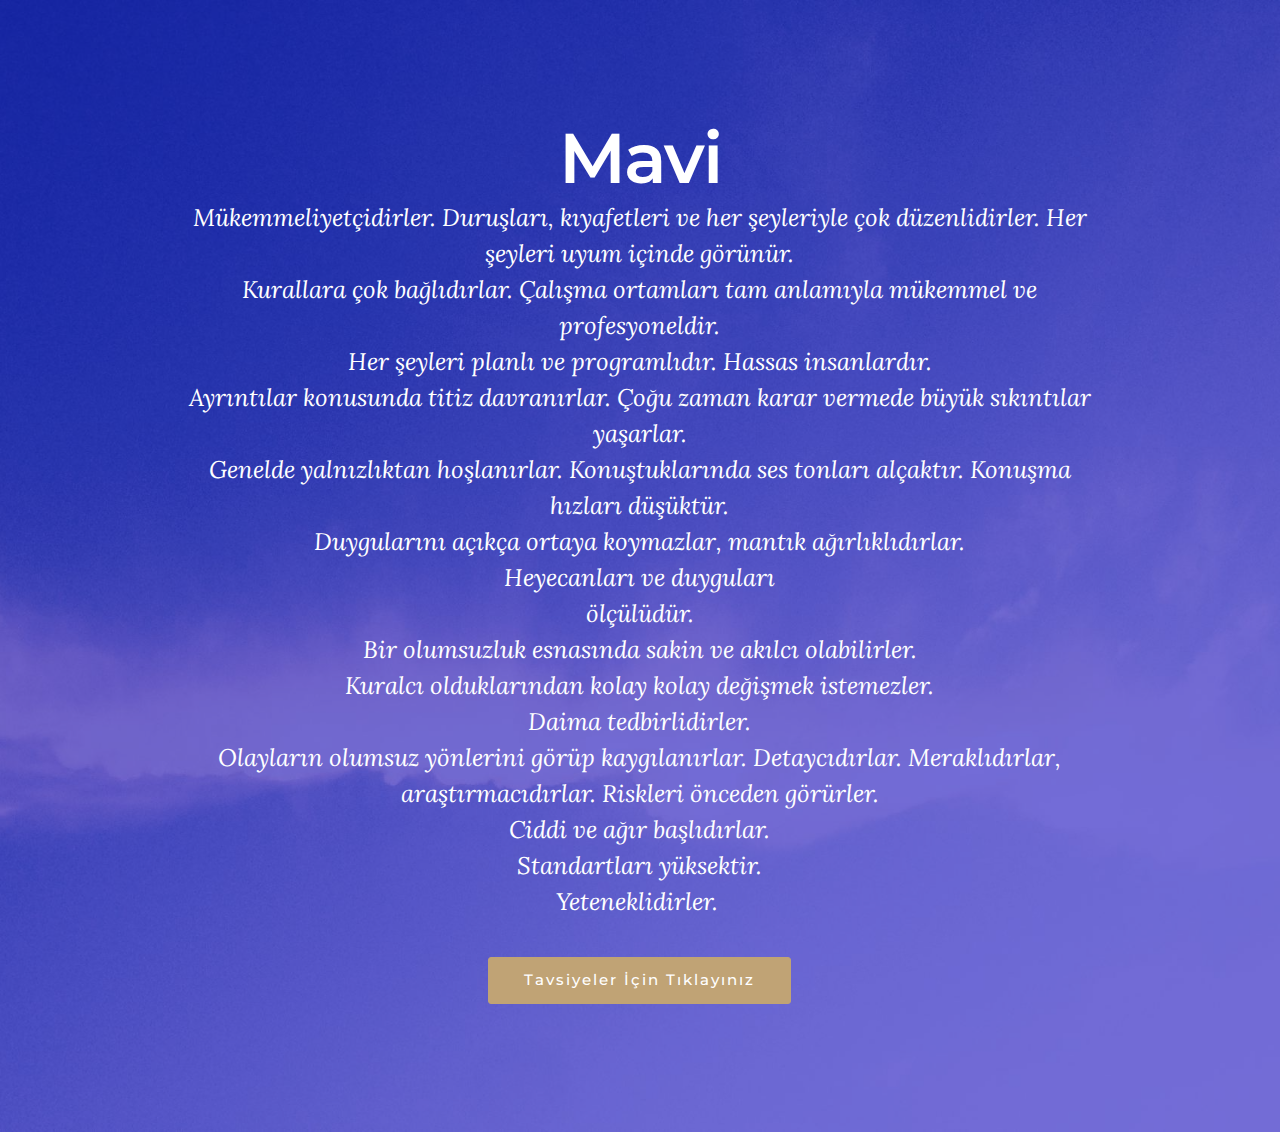
<file: KisilikTesti/mavi.html>
﻿<!DOCTYPE html>
<html>
<head> 
  <meta charset="UTF-8">
  <meta http-equiv="X-UA-Compatible" content="IE=edge"> 
  <meta name="viewport" content="width=device-width, initial-scale=1">
  <link rel="shortcut icon" href="~/assets/images/logo.gif">
  <meta name="description" content="Web Site Maker Description">
  <title>Mavi</title>
  <link rel="stylesheet" href="https://fonts.googleapis.com/css?family=Lora:400,700,400italic,700italic&amp;subset=latin">
  <link rel="stylesheet" href="https://fonts.googleapis.com/css?family=Montserrat:400,700">
  <link rel="stylesheet" href="https://fonts.googleapis.com/css?family=Raleway:100,100i,200,200i,300,300i,400,400i,500,500i,600,600i,700,700i,800,800i,900,900i">
  <link rel="stylesheet" href="assets/assets/bootstrap-material-design-font/css/material.css">
  <link rel="stylesheet" href="assets/assets/tether/tether.min.css">
  <link rel="stylesheet" href="assets/assets/bootstrap/css/bootstrap.min.css">
  <link rel="stylesheet" href="assets/assets/theme/css/style.css"> 
  
  
  
</head>
<body>
<section class="mbr-section mbr-section-hero mbr-section-full" id="header1-l" style="background-image: url(assets/assets/images/jumbotron.jpg);">

    <div class="mbr-overlay" style="opacity: 0.5; background-color: rgb(16, 13, 253);"></div>

    <div class="mbr-table-cell">

        <div class="container">
            <div class="row">
                <div class="mbr-section col-md-10 col-md-offset-1 text-xs-center">

                    <h1 class="mbr-section-title display-1">Mavi</h1>
                    <p class="mbr-section-lead lead">Mükemmeliyetçidirler. Duruşları, kıyafetleri ve her şeyleriyle çok düzenlidirler. Her<br>şeyleri uyum içinde görünür.<br>Kurallara çok bağlıdırlar. Çalışma ortamları tam anlamıyla mükemmel ve profesyoneldir. <br>Her şeyleri planlı ve programlıdır. Hassas insanlardır. <br>Ayrıntılar konusunda titiz davranırlar. Çoğu zaman karar vermede büyük sıkıntılar yaşarlar. <br>Genelde yalnızlıktan hoşlanırlar. Konuştuklarında ses tonları alçaktır. Konuşma hızları düşüktür.<br>Duygularını açıkça ortaya koymazlar, mantık ağırlıklıdırlar. <br>Heyecanları ve duyguları<br>ölçülüdür. <br>Bir olumsuzluk esnasında sakin ve akılcı olabilirler.<br>Kuralcı olduklarından kolay kolay değişmek istemezler. <br>Daima tedbirlidirler.<br>Olayların olumsuz yönlerini görüp kaygılanırlar. Detaycıdırlar. Meraklıdırlar,<br>araştırmacıdırlar. Riskleri önceden görürler. <br>Ciddi ve ağır başlıdırlar. <br>Standartları yüksektir.<br>Yeteneklidirler.&nbsp;<br></p>
                    <div class="mbr-section-btn"><a class="btn btn-lg btn-primary" href="~/Home/TavsiyeMavi">Tavsiyeler İçin Tıklayınız</a> </div>
                </div>
            </div>
        </div>
    </div>

    

</section>


    <script src="assets/assets/tether/tether.min.js"></script>
  <script src="assets/assets/bootstrap/js/bootstrap.min.js"></script>
  <script src="assets/assets/smooth-scroll/smooth-scroll.js"></script>
  <script src="assets/assets/theme/js/script.js"></script>
  
  
</body>
</html>
</file>
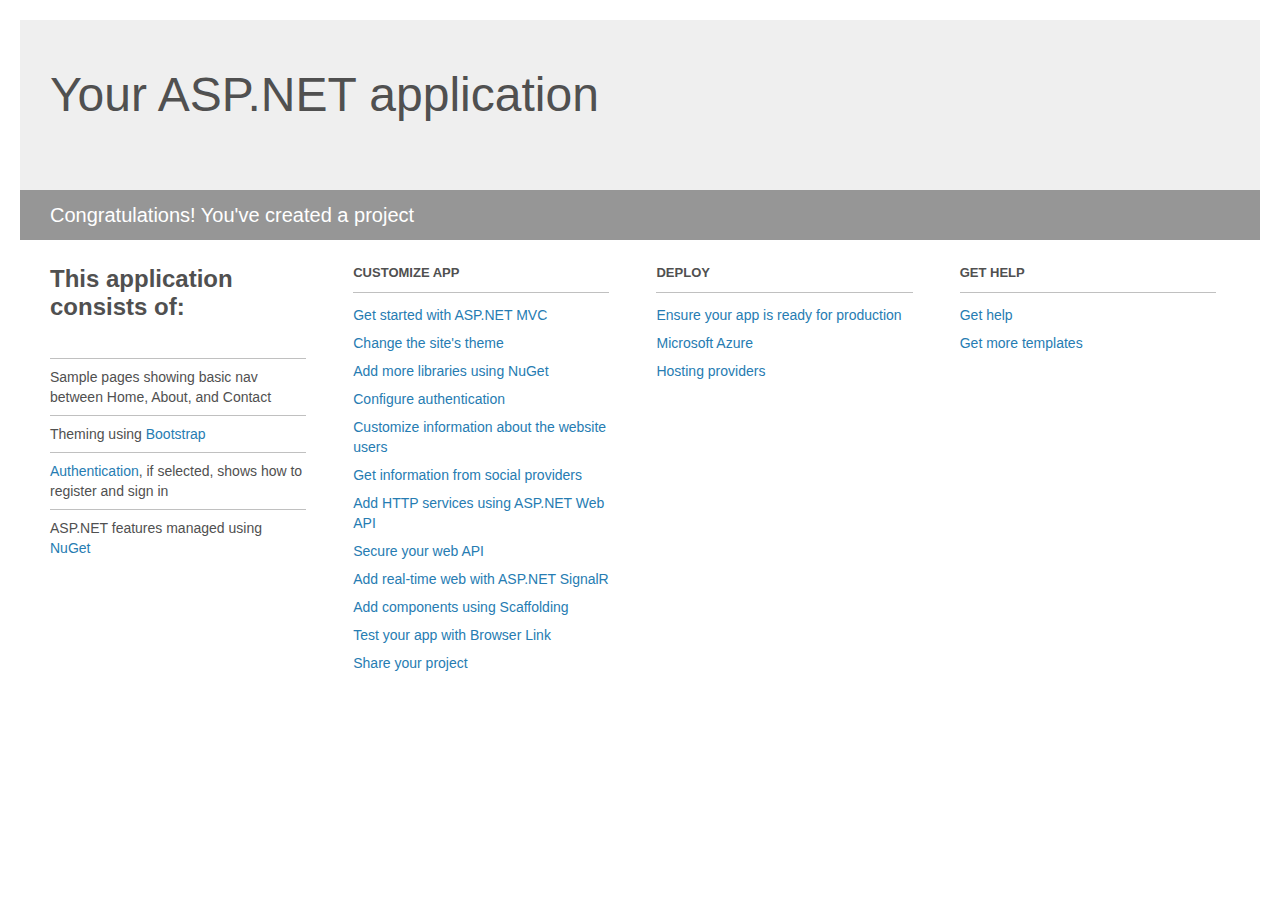
<file: KisilikTesti/Project_Readme.html>
﻿<!DOCTYPE html>
<html lang="en">
<head>
    <meta charset="utf-8" />
    <title>Your ASP.NET application</title>
    <style>
        body {
            background: #fff;
            color: #505050;
            font: 14px 'Segoe UI', tahoma, arial, helvetica, sans-serif;
            margin: 20px;
            padding: 0;
        }

        #header {
            background: #efefef;
            padding: 0;
        }

        h1 {
            font-size: 48px;
            font-weight: normal;
            margin: 0;
            padding: 0 30px;
            line-height: 150px;
        }

        p {
            font-size: 20px;
            color: #fff;
            background: #969696;
            padding: 0 30px;
            line-height: 50px;
        }

        #main {
            padding: 5px 30px;
        }

        .section {
            width: 21.7%;
            float: left;
            margin: 0 0 0 4%;
        }

            .section h2 {
                font-size: 13px;
                text-transform: uppercase;
                margin: 0;
                border-bottom: 1px solid silver;
                padding-bottom: 12px;
                margin-bottom: 8px;
            }

            .section.first {
                margin-left: 0;
            }

                .section.first h2 {
                    font-size: 24px;
                    text-transform: none;
                    margin-bottom: 25px;
                    border: none;
                }

                .section.first li {
                    border-top: 1px solid silver;
                    padding: 8px 0;
                }

            .section.last {
                margin-right: 0;
            }

        ul {
            list-style: none;
            padding: 0;
            margin: 0;
            line-height: 20px;
        }

        li {
            padding: 4px 0;
        }

        a {
            color: #267cb2;
            text-decoration: none;
        }

            a:hover {
                text-decoration: underline;
            }
    </style>
</head>
<body>

    <div id="header">
        <h1>Your ASP.NET application</h1>
        <p>Congratulations! You've created a project</p>
    </div>

    <div id="main">
        <div class="section first">
            <h2>This application consists of:</h2>
            <ul>
                <li>Sample pages showing basic nav between Home, About, and Contact</li>
                <li>Theming using <a href="http://go.microsoft.com/fwlink/?LinkID=615519">Bootstrap</a></li>
                <li><a href="http://go.microsoft.com/fwlink/?LinkID=615520">Authentication</a>, if selected, shows how to register and sign in</li>
                <li>ASP.NET features managed using <a href="http://go.microsoft.com/fwlink/?LinkID=320756">NuGet</a></li>
            </ul>
        </div>

        <div class="section">
            <h2>Customize app</h2>
            <ul>
                <li><a href="http://go.microsoft.com/fwlink/?LinkID=615541">Get started with ASP.NET MVC</a></li>
                <li><a href="http://go.microsoft.com/fwlink/?LinkID=615523">Change the site's theme</a></li>
                <li><a href="http://go.microsoft.com/fwlink/?LinkID=615524">Add more libraries using NuGet</a></li>
                <li><a href="http://go.microsoft.com/fwlink/?LinkID=615542">Configure authentication</a></li>
                <li><a href="http://go.microsoft.com/fwlink/?LinkID=615526">Customize information about the website users</a></li>
                <li><a href="http://go.microsoft.com/fwlink/?LinkID=615527">Get information from social providers</a></li>
                <li><a href="http://go.microsoft.com/fwlink/?LinkID=615528">Add HTTP services using ASP.NET Web API</a></li>
                <li><a href="http://go.microsoft.com/fwlink/?LinkID=615529">Secure your web API</a></li>
                <li><a href="http://go.microsoft.com/fwlink/?LinkID=615530">Add real-time web with ASP.NET SignalR</a></li>
                <li><a href="http://go.microsoft.com/fwlink/?LinkID=615531">Add components using Scaffolding</a></li>
                <li><a href="http://go.microsoft.com/fwlink/?LinkID=615532">Test your app with Browser Link</a></li>
                <li><a href="http://go.microsoft.com/fwlink/?LinkID=615533">Share your project</a></li>
            </ul>
        </div>

        <div class="section">
            <h2>Deploy</h2>
            <ul>
                <li><a href="http://go.microsoft.com/fwlink/?LinkID=615534">Ensure your app is ready for production</a></li>
                <li><a href="http://go.microsoft.com/fwlink/?LinkID=615535">Microsoft Azure</a></li>
                <li><a href="http://go.microsoft.com/fwlink/?LinkID=615536">Hosting providers</a></li>
            </ul>
        </div>

        <div class="section last">
            <h2>Get help</h2>
            <ul>
                <li><a href="http://go.microsoft.com/fwlink/?LinkID=615537">Get help</a></li>
                <li><a href="http://go.microsoft.com/fwlink/?LinkID=615538">Get more templates</a></li>
            </ul>
        </div>
    </div>

</body>
</html>
</file>
<file: KisilikTesti/assets/assets/bootstrap-material-design-font/css/material.css>
@font-face {
  font-family: 'Material-Design-Icons';
  src: url('../fonts/Material-Design-Icons.eot?3ocs8m');
  src: url('../fonts/Material-Design-Icons.eot?#iefix3ocs8m') format('embedded-opentype'), url('../fonts/Material-Design-Icons.woff?3ocs8m') format('woff'), url('../fonts/Material-Design-Icons.ttf?3ocs8m') format('truetype'), url('../fonts/Material-Design-Icons.svg?3ocs8m#Material-Design-Icons') format('svg');
  font-weight: normal;
  font-style: normal;
}
[class^="mdi-"],
[class*="mdi-"] {
  speak: none;
  display: inline-block;
  font-style: normal;
  font-variant:normal;
  font-weight:normal;
  /*font-size:24px;*/
  line-height:1;
  font-family:'Material-Design-Icons' !important;
  text-rendering: auto;
  
  -webkit-font-smoothing: antialiased;
  -moz-osx-font-smoothing: grayscale;
  -webkit-transform: translate(0, 0);
      -ms-transform: translate(0, 0);
          transform: translate(0, 0);
}
[class^="mdi-"]:before,
[class*="mdi-"]:before {
  display: inline-block;
  speak: none;
  text-decoration: inherit;
}
[class^="mdi-"].pull-left,
[class*="mdi-"].pull-left {
  margin-right: .3em;
}
[class^="mdi-"].pull-right,
[class*="mdi-"].pull-right {
  margin-left: .3em;
}
[class^="mdi-"].mdi-lg:before,
[class*="mdi-"].mdi-lg:before,
[class^="mdi-"].mdi-lg:after,
[class*="mdi-"].mdi-lg:after {
  font-size: 1.33333333em;
  line-height: 0.75em;
  vertical-align: -15%;
}
[class^="mdi-"].mdi-2x:before,
[class*="mdi-"].mdi-2x:before,
[class^="mdi-"].mdi-2x:after,
[class*="mdi-"].mdi-2x:after {
  font-size: 2em;
}
[class^="mdi-"].mdi-3x:before,
[class*="mdi-"].mdi-3x:before,
[class^="mdi-"].mdi-3x:after,
[class*="mdi-"].mdi-3x:after {
  font-size: 3em;
}
[class^="mdi-"].mdi-4x:before,
[class*="mdi-"].mdi-4x:before,
[class^="mdi-"].mdi-4x:after,
[class*="mdi-"].mdi-4x:after {
  font-size: 4em;
}
[class^="mdi-"].mdi-5x:before,
[class*="mdi-"].mdi-5x:before,
[class^="mdi-"].mdi-5x:after,
[class*="mdi-"].mdi-5x:after {
  font-size: 5em;
}
[class^="mdi-device-signal-cellular-"]:after,
[class^="mdi-device-battery-"]:after,
[class^="mdi-device-battery-charging-"]:after,
[class^="mdi-device-signal-cellular-connected-no-internet-"]:after,
[class^="mdi-device-signal-wifi-"]:after,
[class^="mdi-device-signal-wifi-statusbar-not-connected"]:after,
.mdi-device-network-wifi:after {
  opacity: .3;
  position: absolute;
  left: 0;
  top: 0;
  z-index: 1;
  display: inline-block;
  speak: none;
  text-decoration: inherit;
}
[class^="mdi-device-signal-cellular-"]:after {
  content: "\e758";
}
[class^="mdi-device-battery-"]:after {
  content: "\e735";
}
[class^="mdi-device-battery-charging-"]:after {
  content: "\e733";
}
[class^="mdi-device-signal-cellular-connected-no-internet-"]:after {
  content: "\e75d";
}
[class^="mdi-device-signal-wifi-"]:after,
.mdi-device-network-wifi:after {
  content: "\e765";
}
[class^="mdi-device-signal-wifi-statusbasr-not-connected"]:after {
  content: "\e8f7";
}
.mdi-device-signal-cellular-off:after,
.mdi-device-signal-cellular-null:after,
.mdi-device-signal-cellular-no-sim:after,
.mdi-device-signal-wifi-off:after,
.mdi-device-signal-wifi-4-bar:after,
.mdi-device-signal-cellular-4-bar:after,
.mdi-device-battery-alert:after,
.mdi-device-signal-cellular-connected-no-internet-4-bar:after,
.mdi-device-battery-std:after,
.mdi-device-battery-full .mdi-device-battery-unknown:after {
  content: "";
}
.mdi-fw {
  width: 1.28571429em;
  text-align: center;
}
.mdi-ul {
  padding-left: 0;
  margin-left: 2.14285714em;
  list-style-type: none;
}
.mdi-ul > li {
  position: relative;
}
.mdi-li {
  position: absolute;
  left: -2.14285714em;
  width: 2.14285714em;
  top: 0.14285714em;
  text-align: center;
}
.mdi-li.mdi-lg {
  left: -1.85714286em;
}
.mdi-border {
  padding: .2em .25em .15em;
  border: solid 0.08em #eeeeee;
  border-radius: .1em;
}
.mdi-spin {
  -webkit-animation: mdi-spin 2s infinite linear;
  animation: mdi-spin 2s infinite linear;
  -webkit-transform-origin: 50% 50%;
  -ms-transform-origin: 50% 50%;
      transform-origin: 50% 50%;
}
.mdi-pulse {
  -webkit-animation: mdi-spin 1s steps(8) infinite;
  animation: mdi-spin 1s steps(8) infinite;
  -webkit-transform-origin: 50% 50%;
  -ms-transform-origin: 50% 50%;
      transform-origin: 50% 50%;
}
@-webkit-keyframes mdi-spin {
  0% {
    -webkit-transform: rotate(0deg);
    transform: rotate(0deg);
  }
  100% {
    -webkit-transform: rotate(359deg);
    transform: rotate(359deg);
  }
}
@keyframes mdi-spin {
  0% {
    -webkit-transform: rotate(0deg);
    transform: rotate(0deg);
  }
  100% {
    -webkit-transform: rotate(359deg);
    transform: rotate(359deg);
  }
}
.mdi-rotate-90 {
  filter: progid:DXImageTransform.Microsoft.BasicImage(rotation=1);
  -webkit-transform: rotate(90deg);
  -ms-transform: rotate(90deg);
  transform: rotate(90deg);
}
.mdi-rotate-180 {
  filter: progid:DXImageTransform.Microsoft.BasicImage(rotation=2);
  -webkit-transform: rotate(180deg);
  -ms-transform: rotate(180deg);
  transform: rotate(180deg);
}
.mdi-rotate-270 {
  filter: progid:DXImageTransform.Microsoft.BasicImage(rotation=3);
  -webkit-transform: rotate(270deg);
  -ms-transform: rotate(270deg);
  transform: rotate(270deg);
}
.mdi-flip-horizontal {
  filter: progid:DXImageTransform.Microsoft.BasicImage(rotation=0, mirror=1);
  -webkit-transform: scale(-1, 1);
  -ms-transform: scale(-1, 1);
  transform: scale(-1, 1);
}
.mdi-flip-vertical {
  filter: progid:DXImageTransform.Microsoft.BasicImage(rotation=2, mirror=1);
  -webkit-transform: scale(1, -1);
  -ms-transform: scale(1, -1);
  transform: scale(1, -1);
}
:root .mdi-rotate-90,
:root .mdi-rotate-180,
:root .mdi-rotate-270,
:root .mdi-flip-horizontal,
:root .mdi-flip-vertical {
  -webkit-filter: none;
          filter: none;
}
.mdi-stack {
  position: relative;
  display: inline-block;
  width: 2em;
  height: 2em;
  line-height: 2em;
  vertical-align: middle;
}
.mdi-stack-1x,
.mdi-stack-2x {
  position: absolute;
  left: 0;
  width: 100%;
  text-align: center;
}
.mdi-stack-1x {
  line-height: inherit;
}
.mdi-stack-2x {
  font-size: 2em;
}
.mdi-inverse {
  color: #ffffff;
}
/* Start Icons */
.mdi-action-3d-rotation:before {
  content: "\e600";
}
.mdi-action-accessibility:before {
  content: "\e601";
}
.mdi-action-account-balance-wallet:before {
  content: "\e602";
}
.mdi-action-account-balance:before {
  content: "\e603";
}
.mdi-action-account-box:before {
  content: "\e604";
}
.mdi-action-account-child:before {
  content: "\e605";
}
.mdi-action-account-circle:before {
  content: "\e606";
}
.mdi-action-add-shopping-cart:before {
  content: "\e607";
}
.mdi-action-alarm-add:before {
  content: "\e608";
}
.mdi-action-alarm-off:before {
  content: "\e609";
}
.mdi-action-alarm-on:before {
  content: "\e60a";
}
.mdi-action-alarm:before {
  content: "\e60b";
}
.mdi-action-android:before {
  content: "\e60c";
}
.mdi-action-announcement:before {
  content: "\e60d";
}
.mdi-action-aspect-ratio:before {
  content: "\e60e";
}
.mdi-action-assessment:before {
  content: "\e60f";
}
.mdi-action-assignment-ind:before {
  content: "\e610";
}
.mdi-action-assignment-late:before {
  content: "\e611";
}
.mdi-action-assignment-return:before {
  content: "\e612";
}
.mdi-action-assignment-returned:before {
  content: "\e613";
}
.mdi-action-assignment-turned-in:before {
  content: "\e614";
}
.mdi-action-assignment:before {
  content: "\e615";
}
.mdi-action-autorenew:before {
  content: "\e616";
}
.mdi-action-backup:before {
  content: "\e617";
}
.mdi-action-book:before {
  content: "\e618";
}
.mdi-action-bookmark-outline:before {
  content: "\e619";
}
.mdi-action-bookmark:before {
  content: "\e61a";
}
.mdi-action-bug-report:before {
  content: "\e61b";
}
.mdi-action-cached:before {
  content: "\e61c";
}
.mdi-action-check-circle:before {
  content: "\e61d";
}
.mdi-action-class:before {
  content: "\e61e";
}
.mdi-action-credit-card:before {
  content: "\e61f";
}
.mdi-action-dashboard:before {
  content: "\e620";
}
.mdi-action-delete:before {
  content: "\e621";
}
.mdi-action-description:before {
  content: "\e622";
}
.mdi-action-dns:before {
  content: "\e623";
}
.mdi-action-done-all:before {
  content: "\e624";
}
.mdi-action-done:before {
  content: "\e625";
}
.mdi-action-event:before {
  content: "\e626";
}
.mdi-action-exit-to-app:before {
  content: "\e627";
}
.mdi-action-explore:before {
  content: "\e628";
}
.mdi-action-extension:before {
  content: "\e629";
}
.mdi-action-face-unlock:before {
  content: "\e62a";
}
.mdi-action-favorite-outline:before {
  content: "\e62b";
}
.mdi-action-favorite:before {
  content: "\e62c";
}
.mdi-action-find-in-page:before {
  content: "\e62d";
}
.mdi-action-find-replace:before {
  content: "\e62e";
}
.mdi-action-flip-to-back:before {
  content: "\e62f";
}
.mdi-action-flip-to-front:before {
  content: "\e630";
}
.mdi-action-get-app:before {
  content: "\e631";
}
.mdi-action-grade:before {
  content: "\e632";
}
.mdi-action-group-work:before {
  content: "\e633";
}
.mdi-action-help:before {
  content: "\e634";
}
.mdi-action-highlight-remove:before {
  content: "\e635";
}
.mdi-action-history:before {
  content: "\e636";
}
.mdi-action-home:before {
  content: "\e637";
}
.mdi-action-https:before {
  content: "\e638";
}
.mdi-action-info-outline:before {
  content: "\e639";
}
.mdi-action-info:before {
  content: "\e63a";
}
.mdi-action-input:before {
  content: "\e63b";
}
.mdi-action-invert-colors:before {
  content: "\e63c";
}
.mdi-action-label-outline:before {
  content: "\e63d";
}
.mdi-action-label:before {
  content: "\e63e";
}
.mdi-action-language:before {
  content: "\e63f";
}
.mdi-action-launch:before {
  content: "\e640";
}
.mdi-action-list:before {
  content: "\e641";
}
.mdi-action-lock-open:before {
  content: "\e642";
}
.mdi-action-lock-outline:before {
  content: "\e643";
}
.mdi-action-lock:before {
  content: "\e644";
}
.mdi-action-loyalty:before {
  content: "\e645";
}
.mdi-action-markunread-mailbox:before {
  content: "\e646";
}
.mdi-action-note-add:before {
  content: "\e647";
}
.mdi-action-open-in-browser:before {
  content: "\e648";
}
.mdi-action-open-in-new:before {
  content: "\e649";
}
.mdi-action-open-with:before {
  content: "\e64a";
}
.mdi-action-pageview:before {
  content: "\e64b";
}
.mdi-action-payment:before {
  content: "\e64c";
}
.mdi-action-perm-camera-mic:before {
  content: "\e64d";
}
.mdi-action-perm-contact-cal:before {
  content: "\e64e";
}
.mdi-action-perm-data-setting:before {
  content: "\e64f";
}
.mdi-action-perm-device-info:before {
  content: "\e650";
}
.mdi-action-perm-identity:before {
  content: "\e651";
}
.mdi-action-perm-media:before {
  content: "\e652";
}
.mdi-action-perm-phone-msg:before {
  content: "\e653";
}
.mdi-action-perm-scan-wifi:before {
  content: "\e654";
}
.mdi-action-picture-in-picture:before {
  content: "\e655";
}
.mdi-action-polymer:before {
  content: "\e656";
}
.mdi-action-print:before {
  content: "\e657";
}
.mdi-action-query-builder:before {
  content: "\e658";
}
.mdi-action-question-answer:before {
  content: "\e659";
}
.mdi-action-receipt:before {
  content: "\e65a";
}
.mdi-action-redeem:before {
  content: "\e65b";
}
.mdi-action-reorder:before {
  content: "\e65c";
}
.mdi-action-report-problem:before {
  content: "\e65d";
}
.mdi-action-restore:before {
  content: "\e65e";
}
.mdi-action-room:before {
  content: "\e65f";
}
.mdi-action-schedule:before {
  content: "\e660";
}
.mdi-action-search:before {
  content: "\e661";
}
.mdi-action-settings-applications:before {
  content: "\e662";
}
.mdi-action-settings-backup-restore:before {
  content: "\e663";
}
.mdi-action-settings-bluetooth:before {
  content: "\e664";
}
.mdi-action-settings-cell:before {
  content: "\e665";
}
.mdi-action-settings-display:before {
  content: "\e666";
}
.mdi-action-settings-ethernet:before {
  content: "\e667";
}
.mdi-action-settings-input-antenna:before {
  content: "\e668";
}
.mdi-action-settings-input-component:before {
  content: "\e669";
}
.mdi-action-settings-input-composite:before {
  content: "\e66a";
}
.mdi-action-settings-input-hdmi:before {
  content: "\e66b";
}
.mdi-action-settings-input-svideo:before {
  content: "\e66c";
}
.mdi-action-settings-overscan:before {
  content: "\e66d";
}
.mdi-action-settings-phone:before {
  content: "\e66e";
}
.mdi-action-settings-power:before {
  content: "\e66f";
}
.mdi-action-settings-remote:before {
  content: "\e670";
}
.mdi-action-settings-voice:before {
  content: "\e671";
}
.mdi-action-settings:before {
  content: "\e672";
}
.mdi-action-shop-two:before {
  content: "\e673";
}
.mdi-action-shop:before {
  content: "\e674";
}
.mdi-action-shopping-basket:before {
  content: "\e675";
}
.mdi-action-shopping-cart:before {
  content: "\e676";
}
.mdi-action-speaker-notes:before {
  content: "\e677";
}
.mdi-action-spellcheck:before {
  content: "\e678";
}
.mdi-action-star-rate:before {
  content: "\e679";
}
.mdi-action-stars:before {
  content: "\e67a";
}
.mdi-action-store:before {
  content: "\e67b";
}
.mdi-action-subject:before {
  content: "\e67c";
}
.mdi-action-supervisor-account:before {
  content: "\e67d";
}
.mdi-action-swap-horiz:before {
  content: "\e67e";
}
.mdi-action-swap-vert-circle:before {
  content: "\e67f";
}
.mdi-action-swap-vert:before {
  content: "\e680";
}
.mdi-action-system-update-tv:before {
  content: "\e681";
}
.mdi-action-tab-unselected:before {
  content: "\e682";
}
.mdi-action-tab:before {
  content: "\e683";
}
.mdi-action-theaters:before {
  content: "\e684";
}
.mdi-action-thumb-down:before {
  content: "\e685";
}
.mdi-action-thumb-up:before {
  content: "\e686";
}
.mdi-action-thumbs-up-down:before {
  content: "\e687";
}
.mdi-action-toc:before {
  content: "\e688";
}
.mdi-action-today:before {
  content: "\e689";
}
.mdi-action-track-changes:before {
  content: "\e68a";
}
.mdi-action-translate:before {
  content: "\e68b";
}
.mdi-action-trending-down:before {
  content: "\e68c";
}
.mdi-action-trending-neutral:before {
  content: "\e68d";
}
.mdi-action-trending-up:before {
  content: "\e68e";
}
.mdi-action-turned-in-not:before {
  content: "\e68f";
}
.mdi-action-turned-in:before {
  content: "\e690";
}
.mdi-action-verified-user:before {
  content: "\e691";
}
.mdi-action-view-agenda:before {
  content: "\e692";
}
.mdi-action-view-array:before {
  content: "\e693";
}
.mdi-action-view-carousel:before {
  content: "\e694";
}
.mdi-action-view-column:before {
  content: "\e695";
}
.mdi-action-view-day:before {
  content: "\e696";
}
.mdi-action-view-headline:before {
  content: "\e697";
}
.mdi-action-view-list:before {
  content: "\e698";
}
.mdi-action-view-module:before {
  content: "\e699";
}
.mdi-action-view-quilt:before {
  content: "\e69a";
}
.mdi-action-view-stream:before {
  content: "\e69b";
}
.mdi-action-view-week:before {
  content: "\e69c";
}
.mdi-action-visibility-off:before {
  content: "\e69d";
}
.mdi-action-visibility:before {
  content: "\e69e";
}
.mdi-action-wallet-giftcard:before {
  content: "\e69f";
}
.mdi-action-wallet-membership:before {
  content: "\e6a0";
}
.mdi-action-wallet-travel:before {
  content: "\e6a1";
}
.mdi-action-work:before {
  content: "\e6a2";
}
.mdi-alert-error:before {
  content: "\e6a3";
}
.mdi-alert-warning:before {
  content: "\e6a4";
}
.mdi-av-album:before {
  content: "\e6a5";
}
.mdi-av-closed-caption:before {
  content: "\e6a6";
}
.mdi-av-equalizer:before {
  content: "\e6a7";
}
.mdi-av-explicit:before {
  content: "\e6a8";
}
.mdi-av-fast-forward:before {
  content: "\e6a9";
}
.mdi-av-fast-rewind:before {
  content: "\e6aa";
}
.mdi-av-games:before {
  content: "\e6ab";
}
.mdi-av-hearing:before {
  content: "\e6ac";
}
.mdi-av-high-quality:before {
  content: "\e6ad";
}
.mdi-av-loop:before {
  content: "\e6ae";
}
.mdi-av-mic-none:before {
  content: "\e6af";
}
.mdi-av-mic-off:before {
  content: "\e6b0";
}
.mdi-av-mic:before {
  content: "\e6b1";
}
.mdi-av-movie:before {
  content: "\e6b2";
}
.mdi-av-my-library-add:before {
  content: "\e6b3";
}
.mdi-av-my-library-books:before {
  content: "\e6b4";
}
.mdi-av-my-library-music:before {
  content: "\e6b5";
}
.mdi-av-new-releases:before {
  content: "\e6b6";
}
.mdi-av-not-interested:before {
  content: "\e6b7";
}
.mdi-av-pause-circle-fill:before {
  content: "\e6b8";
}
.mdi-av-pause-circle-outline:before {
  content: "\e6b9";
}
.mdi-av-pause:before {
  content: "\e6ba";
}
.mdi-av-play-arrow:before {
  content: "\e6bb";
}
.mdi-av-play-circle-fill:before {
  content: "\e6bc";
}
.mdi-av-play-circle-outline:before {
  content: "\e6bd";
}
.mdi-av-play-shopping-bag:before {
  content: "\e6be";
}
.mdi-av-playlist-add:before {
  content: "\e6bf";
}
.mdi-av-queue-music:before {
  content: "\e6c0";
}
.mdi-av-queue:before {
  content: "\e6c1";
}
.mdi-av-radio:before {
  content: "\e6c2";
}
.mdi-av-recent-actors:before {
  content: "\e6c3";
}
.mdi-av-repeat-one:before {
  content: "\e6c4";
}
.mdi-av-repeat:before {
  content: "\e6c5";
}
.mdi-av-replay:before {
  content: "\e6c6";
}
.mdi-av-shuffle:before {
  content: "\e6c7";
}
.mdi-av-skip-next:before {
  content: "\e6c8";
}
.mdi-av-skip-previous:before {
  content: "\e6c9";
}
.mdi-av-snooze:before {
  content: "\e6ca";
}
.mdi-av-stop:before {
  content: "\e6cb";
}
.mdi-av-subtitles:before {
  content: "\e6cc";
}
.mdi-av-surround-sound:before {
  content: "\e6cd";
}
.mdi-av-timer:before {
  content: "\e6ce";
}
.mdi-av-video-collection:before {
  content: "\e6cf";
}
.mdi-av-videocam-off:before {
  content: "\e6d0";
}
.mdi-av-videocam:before {
  content: "\e6d1";
}
.mdi-av-volume-down:before {
  content: "\e6d2";
}
.mdi-av-volume-mute:before {
  content: "\e6d3";
}
.mdi-av-volume-off:before {
  content: "\e6d4";
}
.mdi-av-volume-up:before {
  content: "\e6d5";
}
.mdi-av-web:before {
  content: "\e6d6";
}
.mdi-communication-business:before {
  content: "\e6d7";
}
.mdi-communication-call-end:before {
  content: "\e6d8";
}
.mdi-communication-call-made:before {
  content: "\e6d9";
}
.mdi-communication-call-merge:before {
  content: "\e6da";
}
.mdi-communication-call-missed:before {
  content: "\e6db";
}
.mdi-communication-call-received:before {
  content: "\e6dc";
}
.mdi-communication-call-split:before {
  content: "\e6dd";
}
.mdi-communication-call:before {
  content: "\e6de";
}
.mdi-communication-chat:before {
  content: "\e6df";
}
.mdi-communication-clear-all:before {
  content: "\e6e0";
}
.mdi-communication-comment:before {
  content: "\e6e1";
}
.mdi-communication-contacts:before {
  content: "\e6e2";
}
.mdi-communication-dialer-sip:before {
  content: "\e6e3";
}
.mdi-communication-dialpad:before {
  content: "\e6e4";
}
.mdi-communication-dnd-on:before {
  content: "\e6e5";
}
.mdi-communication-email:before {
  content: "\e6e6";
}
.mdi-communication-forum:before {
  content: "\e6e7";
}
.mdi-communication-import-export:before {
  content: "\e6e8";
}
.mdi-communication-invert-colors-off:before {
  content: "\e6e9";
}
.mdi-communication-invert-colors-on:before {
  content: "\e6ea";
}
.mdi-communication-live-help:before {
  content: "\e6eb";
}
.mdi-communication-location-off:before {
  content: "\e6ec";
}
.mdi-communication-location-on:before {
  content: "\e6ed";
}
.mdi-communication-message:before {
  content: "\e6ee";
}
.mdi-communication-messenger:before {
  content: "\e6ef";
}
.mdi-communication-no-sim:before {
  content: "\e6f0";
}
.mdi-communication-phone:before {
  content: "\e6f1";
}
.mdi-communication-portable-wifi-off:before {
  content: "\e6f2";
}
.mdi-communication-quick-contacts-dialer:before {
  content: "\e6f3";
}
.mdi-communication-quick-contacts-mail:before {
  content: "\e6f4";
}
.mdi-communication-ring-volume:before {
  content: "\e6f5";
}
.mdi-communication-stay-current-landscape:before {
  content: "\e6f6";
}
.mdi-communication-stay-current-portrait:before {
  content: "\e6f7";
}
.mdi-communication-stay-primary-landscape:before {
  content: "\e6f8";
}
.mdi-communication-stay-primary-portrait:before {
  content: "\e6f9";
}
.mdi-communication-swap-calls:before {
  content: "\e6fa";
}
.mdi-communication-textsms:before {
  content: "\e6fb";
}
.mdi-communication-voicemail:before {
  content: "\e6fc";
}
.mdi-communication-vpn-key:before {
  content: "\e6fd";
}
.mdi-content-add-box:before {
  content: "\e6fe";
}
.mdi-content-add-circle-outline:before {
  content: "\e6ff";
}
.mdi-content-add-circle:before {
  content: "\e700";
}
.mdi-content-add:before {
  content: "\e701";
}
.mdi-content-archive:before {
  content: "\e702";
}
.mdi-content-backspace:before {
  content: "\e703";
}
.mdi-content-block:before {
  content: "\e704";
}
.mdi-content-clear:before {
  content: "\e705";
}
.mdi-content-content-copy:before {
  content: "\e706";
}
.mdi-content-content-cut:before {
  content: "\e707";
}
.mdi-content-content-paste:before {
  content: "\e708";
}
.mdi-content-create:before {
  content: "\e709";
}
.mdi-content-drafts:before {
  content: "\e70a";
}
.mdi-content-filter-list:before {
  content: "\e70b";
}
.mdi-content-flag:before {
  content: "\e70c";
}
.mdi-content-forward:before {
  content: "\e70d";
}
.mdi-content-gesture:before {
  content: "\e70e";
}
.mdi-content-inbox:before {
  content: "\e70f";
}
.mdi-content-link:before {
  content: "\e710";
}
.mdi-content-mail:before {
  content: "\e711";
}
.mdi-content-markunread:before {
  content: "\e712";
}
.mdi-content-redo:before {
  content: "\e713";
}
.mdi-content-remove-circle-outline:before {
  content: "\e714";
}
.mdi-content-remove-circle:before {
  content: "\e715";
}
.mdi-content-remove:before {
  content: "\e716";
}
.mdi-content-reply-all:before {
  content: "\e717";
}
.mdi-content-reply:before {
  content: "\e718";
}
.mdi-content-report:before {
  content: "\e719";
}
.mdi-content-save:before {
  content: "\e71a";
}
.mdi-content-select-all:before {
  content: "\e71b";
}
.mdi-content-send:before {
  content: "\e71c";
}
.mdi-content-sort:before {
  content: "\e71d";
}
.mdi-content-text-format:before {
  content: "\e71e";
}
.mdi-content-undo:before {
  content: "\e71f";
}
.mdi-editor-attach-file:before {
  content: "\e776";
}
.mdi-editor-attach-money:before {
  content: "\e777";
}
.mdi-editor-border-all:before {
  content: "\e778";
}
.mdi-editor-border-bottom:before {
  content: "\e779";
}
.mdi-editor-border-clear:before {
  content: "\e77a";
}
.mdi-editor-border-color:before {
  content: "\e77b";
}
.mdi-editor-border-horizontal:before {
  content: "\e77c";
}
.mdi-editor-border-inner:before {
  content: "\e77d";
}
.mdi-editor-border-left:before {
  content: "\e77e";
}
.mdi-editor-border-outer:before {
  content: "\e77f";
}
.mdi-editor-border-right:before {
  content: "\e780";
}
.mdi-editor-border-style:before {
  content: "\e781";
}
.mdi-editor-border-top:before {
  content: "\e782";
}
.mdi-editor-border-vertical:before {
  content: "\e783";
}
.mdi-editor-format-align-center:before {
  content: "\e784";
}
.mdi-editor-format-align-justify:before {
  content: "\e785";
}
.mdi-editor-format-align-left:before {
  content: "\e786";
}
.mdi-editor-format-align-right:before {
  content: "\e787";
}
.mdi-editor-format-bold:before {
  content: "\e788";
}
.mdi-editor-format-clear:before {
  content: "\e789";
}
.mdi-editor-format-color-fill:before {
  content: "\e78a";
}
.mdi-editor-format-color-reset:before {
  content: "\e78b";
}
.mdi-editor-format-color-text:before {
  content: "\e78c";
}
.mdi-editor-format-indent-decrease:before {
  content: "\e78d";
}
.mdi-editor-format-indent-increase:before {
  content: "\e78e";
}
.mdi-editor-format-italic:before {
  content: "\e78f";
}
.mdi-editor-format-line-spacing:before {
  content: "\e790";
}
.mdi-editor-format-list-bulleted:before {
  content: "\e791";
}
.mdi-editor-format-list-numbered:before {
  content: "\e792";
}
.mdi-editor-format-paint:before {
  content: "\e793";
}
.mdi-editor-format-quote:before {
  content: "\e794";
}
.mdi-editor-format-size:before {
  content: "\e795";
}
.mdi-editor-format-strikethrough:before {
  content: "\e796";
}
.mdi-editor-format-textdirection-l-to-r:before {
  content: "\e797";
}
.mdi-editor-format-textdirection-r-to-l:before {
  content: "\e798";
}
.mdi-editor-format-underline:before {
  content: "\e799";
}
.mdi-editor-functions:before {
  content: "\e79a";
}
.mdi-editor-insert-chart:before {
  content: "\e79b";
}
.mdi-editor-insert-comment:before {
  content: "\e79c";
}
.mdi-editor-insert-drive-file:before {
  content: "\e79d";
}
.mdi-editor-insert-emoticon:before {
  content: "\e79e";
}
.mdi-editor-insert-invitation:before {
  content: "\e79f";
}
.mdi-editor-insert-link:before {
  content: "\e7a0";
}
.mdi-editor-insert-photo:before {
  content: "\e7a1";
}
.mdi-editor-merge-type:before {
  content: "\e7a2";
}
.mdi-editor-mode-comment:before {
  content: "\e7a3";
}
.mdi-editor-mode-edit:before {
  content: "\e7a4";
}
.mdi-editor-publish:before {
  content: "\e7a5";
}
.mdi-editor-vertical-align-bottom:before {
  content: "\e7a6";
}
.mdi-editor-vertical-align-center:before {
  content: "\e7a7";
}
.mdi-editor-vertical-align-top:before {
  content: "\e7a8";
}
.mdi-editor-wrap-text:before {
  content: "\e7a9";
}
.mdi-file-attachment:before {
  content: "\e7aa";
}
.mdi-file-cloud-circle:before {
  content: "\e7ab";
}
.mdi-file-cloud-done:before {
  content: "\e7ac";
}
.mdi-file-cloud-download:before {
  content: "\e7ad";
}
.mdi-file-cloud-off:before {
  content: "\e7ae";
}
.mdi-file-cloud-queue:before {
  content: "\e7af";
}
.mdi-file-cloud-upload:before {
  content: "\e7b0";
}
.mdi-file-cloud:before {
  content: "\e7b1";
}
.mdi-file-file-download:before {
  content: "\e7b2";
}
.mdi-file-file-upload:before {
  content: "\e7b3";
}
.mdi-file-folder-open:before {
  content: "\e7b4";
}
.mdi-file-folder-shared:before {
  content: "\e7b5";
}
.mdi-file-folder:before {
  content: "\e7b6";
}
.mdi-device-access-alarm:before {
  content: "\e720";
}
.mdi-device-access-alarms:before {
  content: "\e721";
}
.mdi-device-access-time:before {
  content: "\e722";
}
.mdi-device-add-alarm:before {
  content: "\e723";
}
.mdi-device-airplanemode-off:before {
  content: "\e724";
}
.mdi-device-airplanemode-on:before {
  content: "\e725";
}
.mdi-device-battery-20:before {
  content: "\e726";
}
.mdi-device-battery-30:before {
  content: "\e727";
}
.mdi-device-battery-50:before {
  content: "\e728";
}
.mdi-device-battery-60:before {
  content: "\e729";
}
.mdi-device-battery-80:before {
  content: "\e72a";
}
.mdi-device-battery-90:before {
  content: "\e72b";
}
.mdi-device-battery-alert:before {
  content: "\e72c";
}
.mdi-device-battery-charging-20:before {
  content: "\e72d";
}
.mdi-device-battery-charging-30:before {
  content: "\e72e";
}
.mdi-device-battery-charging-50:before {
  content: "\e72f";
}
.mdi-device-battery-charging-60:before {
  content: "\e730";
}
.mdi-device-battery-charging-80:before {
  content: "\e731";
}
.mdi-device-battery-charging-90:before {
  content: "\e732";
}
.mdi-device-battery-charging-full:before {
  content: "\e733";
}
.mdi-device-battery-full:before {
  content: "\e734";
}
.mdi-device-battery-std:before {
  content: "\e735";
}
.mdi-device-battery-unknown:before {
  content: "\e736";
}
.mdi-device-bluetooth-connected:before {
  content: "\e737";
}
.mdi-device-bluetooth-disabled:before {
  content: "\e738";
}
.mdi-device-bluetooth-searching:before {
  content: "\e739";
}
.mdi-device-bluetooth:before {
  content: "\e73a";
}
.mdi-device-brightness-auto:before {
  content: "\e73b";
}
.mdi-device-brightness-high:before {
  content: "\e73c";
}
.mdi-device-brightness-low:before {
  content: "\e73d";
}
.mdi-device-brightness-medium:before {
  content: "\e73e";
}
.mdi-device-data-usage:before {
  content: "\e73f";
}
.mdi-device-developer-mode:before {
  content: "\e740";
}
.mdi-device-devices:before {
  content: "\e741";
}
.mdi-device-dvr:before {
  content: "\e742";
}
.mdi-device-gps-fixed:before {
  content: "\e743";
}
.mdi-device-gps-not-fixed:before {
  content: "\e744";
}
.mdi-device-gps-off:before {
  content: "\e745";
}
.mdi-device-location-disabled:before {
  content: "\e746";
}
.mdi-device-location-searching:before {
  content: "\e747";
}
.mdi-device-multitrack-audio:before {
  content: "\e748";
}
.mdi-device-network-cell:before {
  content: "\e749";
}
.mdi-device-network-wifi:before {
  content: "\e74a";
}
.mdi-device-nfc:before {
  content: "\e74b";
}
.mdi-device-now-wallpaper:before {
  content: "\e74c";
}
.mdi-device-now-widgets:before {
  content: "\e74d";
}
.mdi-device-screen-lock-landscape:before {
  content: "\e74e";
}
.mdi-device-screen-lock-portrait:before {
  content: "\e74f";
}
.mdi-device-screen-lock-rotation:before {
  content: "\e750";
}
.mdi-device-screen-rotation:before {
  content: "\e751";
}
.mdi-device-sd-storage:before {
  content: "\e752";
}
.mdi-device-settings-system-daydream:before {
  content: "\e753";
}
.mdi-device-signal-cellular-0-bar:before {
  content: "\e754";
}
.mdi-device-signal-cellular-1-bar:before {
  content: "\e755";
}
.mdi-device-signal-cellular-2-bar:before {
  content: "\e756";
}
.mdi-device-signal-cellular-3-bar:before {
  content: "\e757";
}
.mdi-device-signal-cellular-4-bar:before {
  content: "\e758";
}
.mdi-signal-wifi-statusbar-connected-no-internet-after:before {
  content: "\e8f6";
}
.mdi-device-signal-cellular-connected-no-internet-0-bar:before {
  content: "\e759";
}
.mdi-device-signal-cellular-connected-no-internet-1-bar:before {
  content: "\e75a";
}
.mdi-device-signal-cellular-connected-no-internet-2-bar:before {
  content: "\e75b";
}
.mdi-device-signal-cellular-connected-no-internet-3-bar:before {
  content: "\e75c";
}
.mdi-device-signal-cellular-connected-no-internet-4-bar:before {
  content: "\e75d";
}
.mdi-device-signal-cellular-no-sim:before {
  content: "\e75e";
}
.mdi-device-signal-cellular-null:before {
  content: "\e75f";
}
.mdi-device-signal-cellular-off:before {
  content: "\e760";
}
.mdi-device-signal-wifi-0-bar:before {
  content: "\e761";
}
.mdi-device-signal-wifi-1-bar:before {
  content: "\e762";
}
.mdi-device-signal-wifi-2-bar:before {
  content: "\e763";
}
.mdi-device-signal-wifi-3-bar:before {
  content: "\e764";
}
.mdi-device-signal-wifi-4-bar:before {
  content: "\e765";
}
.mdi-device-signal-wifi-off:before {
  content: "\e766";
}
.mdi-device-signal-wifi-statusbar-1-bar:before {
  content: "\e767";
}
.mdi-device-signal-wifi-statusbar-2-bar:before {
  content: "\e768";
}
.mdi-device-signal-wifi-statusbar-3-bar:before {
  content: "\e769";
}
.mdi-device-signal-wifi-statusbar-4-bar:before {
  content: "\e76a";
}
.mdi-device-signal-wifi-statusbar-connected-no-internet-:before {
  content: "\e76b";
}
.mdi-device-signal-wifi-statusbar-connected-no-internet:before {
  content: "\e76f";
}
.mdi-device-signal-wifi-statusbar-connected-no-internet-2:before {
  content: "\e76c";
}
.mdi-device-signal-wifi-statusbar-connected-no-internet-3:before {
  content: "\e76d";
}
.mdi-device-signal-wifi-statusbar-connected-no-internet-4:before {
  content: "\e76e";
}
.mdi-signal-wifi-statusbar-not-connected-after:before {
  content: "\e8f7";
}
.mdi-device-signal-wifi-statusbar-not-connected:before {
  content: "\e770";
}
.mdi-device-signal-wifi-statusbar-null:before {
  content: "\e771";
}
.mdi-device-storage:before {
  content: "\e772";
}
.mdi-device-usb:before {
  content: "\e773";
}
.mdi-device-wifi-lock:before {
  content: "\e774";
}
.mdi-device-wifi-tethering:before {
  content: "\e775";
}
.mdi-hardware-cast-connected:before {
  content: "\e7b7";
}
.mdi-hardware-cast:before {
  content: "\e7b8";
}
.mdi-hardware-computer:before {
  content: "\e7b9";
}
.mdi-hardware-desktop-mac:before {
  content: "\e7ba";
}
.mdi-hardware-desktop-windows:before {
  content: "\e7bb";
}
.mdi-hardware-dock:before {
  content: "\e7bc";
}
.mdi-hardware-gamepad:before {
  content: "\e7bd";
}
.mdi-hardware-headset-mic:before {
  content: "\e7be";
}
.mdi-hardware-headset:before {
  content: "\e7bf";
}
.mdi-hardware-keyboard-alt:before {
  content: "\e7c0";
}
.mdi-hardware-keyboard-arrow-down:before {
  content: "\e7c1";
}
.mdi-hardware-keyboard-arrow-left:before {
  content: "\e7c2";
}
.mdi-hardware-keyboard-arrow-right:before {
  content: "\e7c3";
}
.mdi-hardware-keyboard-arrow-up:before {
  content: "\e7c4";
}
.mdi-hardware-keyboard-backspace:before {
  content: "\e7c5";
}
.mdi-hardware-keyboard-capslock:before {
  content: "\e7c6";
}
.mdi-hardware-keyboard-control:before {
  content: "\e7c7";
}
.mdi-hardware-keyboard-hide:before {
  content: "\e7c8";
}
.mdi-hardware-keyboard-return:before {
  content: "\e7c9";
}
.mdi-hardware-keyboard-tab:before {
  content: "\e7ca";
}
.mdi-hardware-keyboard-voice:before {
  content: "\e7cb";
}
.mdi-hardware-keyboard:before {
  content: "\e7cc";
}
.mdi-hardware-laptop-chromebook:before {
  content: "\e7cd";
}
.mdi-hardware-laptop-mac:before {
  content: "\e7ce";
}
.mdi-hardware-laptop-windows:before {
  content: "\e7cf";
}
.mdi-hardware-laptop:before {
  content: "\e7d0";
}
.mdi-hardware-memory:before {
  content: "\e7d1";
}
.mdi-hardware-mouse:before {
  content: "\e7d2";
}
.mdi-hardware-phone-android:before {
  content: "\e7d3";
}
.mdi-hardware-phone-iphone:before {
  content: "\e7d4";
}
.mdi-hardware-phonelink-off:before {
  content: "\e7d5";
}
.mdi-hardware-phonelink:before {
  content: "\e7d6";
}
.mdi-hardware-security:before {
  content: "\e7d7";
}
.mdi-hardware-sim-card:before {
  content: "\e7d8";
}
.mdi-hardware-smartphone:before {
  content: "\e7d9";
}
.mdi-hardware-speaker:before {
  content: "\e7da";
}
.mdi-hardware-tablet-android:before {
  content: "\e7db";
}
.mdi-hardware-tablet-mac:before {
  content: "\e7dc";
}
.mdi-hardware-tablet:before {
  content: "\e7dd";
}
.mdi-hardware-tv:before {
  content: "\e7de";
}
.mdi-hardware-watch:before {
  content: "\e7df";
}
.mdi-image-add-to-photos:before {
  content: "\e7e0";
}
.mdi-image-adjust:before {
  content: "\e7e1";
}
.mdi-image-assistant-photo:before {
  content: "\e7e2";
}
.mdi-image-audiotrack:before {
  content: "\e7e3";
}
.mdi-image-blur-circular:before {
  content: "\e7e4";
}
.mdi-image-blur-linear:before {
  content: "\e7e5";
}
.mdi-image-blur-off:before {
  content: "\e7e6";
}
.mdi-image-blur-on:before {
  content: "\e7e7";
}
.mdi-image-brightness-1:before {
  content: "\e7e8";
}
.mdi-image-brightness-2:before {
  content: "\e7e9";
}
.mdi-image-brightness-3:before {
  content: "\e7ea";
}
.mdi-image-brightness-4:before {
  content: "\e7eb";
}
.mdi-image-brightness-5:before {
  content: "\e7ec";
}
.mdi-image-brightness-6:before {
  content: "\e7ed";
}
.mdi-image-brightness-7:before {
  content: "\e7ee";
}
.mdi-image-brush:before {
  content: "\e7ef";
}
.mdi-image-camera-alt:before {
  content: "\e7f0";
}
.mdi-image-camera-front:before {
  content: "\e7f1";
}
.mdi-image-camera-rear:before {
  content: "\e7f2";
}
.mdi-image-camera-roll:before {
  content: "\e7f3";
}
.mdi-image-camera:before {
  content: "\e7f4";
}
.mdi-image-center-focus-strong:before {
  content: "\e7f5";
}
.mdi-image-center-focus-weak:before {
  content: "\e7f6";
}
.mdi-image-collections:before {
  content: "\e7f7";
}
.mdi-image-color-lens:before {
  content: "\e7f8";
}
.mdi-image-colorize:before {
  content: "\e7f9";
}
.mdi-image-compare:before {
  content: "\e7fa";
}
.mdi-image-control-point-duplicate:before {
  content: "\e7fb";
}
.mdi-image-control-point:before {
  content: "\e7fc";
}
.mdi-image-crop-3-2:before {
  content: "\e7fd";
}
.mdi-image-crop-5-4:before {
  content: "\e7fe";
}
.mdi-image-crop-7-5:before {
  content: "\e7ff";
}
.mdi-image-crop-16-9:before {
  content: "\e800";
}
.mdi-image-crop-din:before {
  content: "\e801";
}
.mdi-image-crop-free:before {
  content: "\e802";
}
.mdi-image-crop-landscape:before {
  content: "\e803";
}
.mdi-image-crop-original:before {
  content: "\e804";
}
.mdi-image-crop-portrait:before {
  content: "\e805";
}
.mdi-image-crop-square:before {
  content: "\e806";
}
.mdi-image-crop:before {
  content: "\e807";
}
.mdi-image-dehaze:before {
  content: "\e808";
}
.mdi-image-details:before {
  content: "\e809";
}
.mdi-image-edit:before {
  content: "\e80a";
}
.mdi-image-exposure-minus-1:before {
  content: "\e80b";
}
.mdi-image-exposure-minus-2:before {
  content: "\e80c";
}
.mdi-image-exposure-plus-1:before {
  content: "\e80d";
}
.mdi-image-exposure-plus-2:before {
  content: "\e80e";
}
.mdi-image-exposure-zero:before {
  content: "\e80f";
}
.mdi-image-exposure:before {
  content: "\e810";
}
.mdi-image-filter-1:before {
  content: "\e811";
}
.mdi-image-filter-2:before {
  content: "\e812";
}
.mdi-image-filter-3:before {
  content: "\e813";
}
.mdi-image-filter-4:before {
  content: "\e814";
}
.mdi-image-filter-5:before {
  content: "\e815";
}
.mdi-image-filter-6:before {
  content: "\e816";
}
.mdi-image-filter-7:before {
  content: "\e817";
}
.mdi-image-filter-8:before {
  content: "\e818";
}
.mdi-image-filter-9-plus:before {
  content: "\e819";
}
.mdi-image-filter-9:before {
  content: "\e81a";
}
.mdi-image-filter-b-and-w:before {
  content: "\e81b";
}
.mdi-image-filter-center-focus:before {
  content: "\e81c";
}
.mdi-image-filter-drama:before {
  content: "\e81d";
}
.mdi-image-filter-frames:before {
  content: "\e81e";
}
.mdi-image-filter-hdr:before {
  content: "\e81f";
}
.mdi-image-filter-none:before {
  content: "\e820";
}
.mdi-image-filter-tilt-shift:before {
  content: "\e821";
}
.mdi-image-filter-vintage:before {
  content: "\e822";
}
.mdi-image-filter:before {
  content: "\e823";
}
.mdi-image-flare:before {
  content: "\e824";
}
.mdi-image-flash-auto:before {
  content: "\e825";
}
.mdi-image-flash-off:before {
  content: "\e826";
}
.mdi-image-flash-on:before {
  content: "\e827";
}
.mdi-image-flip:before {
  content: "\e828";
}
.mdi-image-gradient:before {
  content: "\e829";
}
.mdi-image-grain:before {
  content: "\e82a";
}
.mdi-image-grid-off:before {
  content: "\e82b";
}
.mdi-image-grid-on:before {
  content: "\e82c";
}
.mdi-image-hdr-off:before {
  content: "\e82d";
}
.mdi-image-hdr-on:before {
  content: "\e82e";
}
.mdi-image-hdr-strong:before {
  content: "\e82f";
}
.mdi-image-hdr-weak:before {
  content: "\e830";
}
.mdi-image-healing:before {
  content: "\e831";
}
.mdi-image-image-aspect-ratio:before {
  content: "\e832";
}
.mdi-image-image:before {
  content: "\e833";
}
.mdi-image-iso:before {
  content: "\e834";
}
.mdi-image-landscape:before {
  content: "\e835";
}
.mdi-image-leak-add:before {
  content: "\e836";
}
.mdi-image-leak-remove:before {
  content: "\e837";
}
.mdi-image-lens:before {
  content: "\e838";
}
.mdi-image-looks-3:before {
  content: "\e839";
}
.mdi-image-looks-4:before {
  content: "\e83a";
}
.mdi-image-looks-5:before {
  content: "\e83b";
}
.mdi-image-looks-6:before {
  content: "\e83c";
}
.mdi-image-looks-one:before {
  content: "\e83d";
}
.mdi-image-looks-two:before {
  content: "\e83e";
}
.mdi-image-looks:before {
  content: "\e83f";
}
.mdi-image-loupe:before {
  content: "\e840";
}
.mdi-image-movie-creation:before {
  content: "\e841";
}
.mdi-image-nature-people:before {
  content: "\e842";
}
.mdi-image-nature:before {
  content: "\e843";
}
.mdi-image-navigate-before:before {
  content: "\e844";
}
.mdi-image-navigate-next:before {
  content: "\e845";
}
.mdi-image-palette:before {
  content: "\e846";
}
.mdi-image-panorama-fisheye:before {
  content: "\e847";
}
.mdi-image-panorama-horizontal:before {
  content: "\e848";
}
.mdi-image-panorama-vertical:before {
  content: "\e849";
}
.mdi-image-panorama-wide-angle:before {
  content: "\e84a";
}
.mdi-image-panorama:before {
  content: "\e84b";
}
.mdi-image-photo-album:before {
  content: "\e84c";
}
.mdi-image-photo-camera:before {
  content: "\e84d";
}
.mdi-image-photo-library:before {
  content: "\e84e";
}
.mdi-image-photo:before {
  content: "\e84f";
}
.mdi-image-portrait:before {
  content: "\e850";
}
.mdi-image-remove-red-eye:before {
  content: "\e851";
}
.mdi-image-rotate-left:before {
  content: "\e852";
}
.mdi-image-rotate-right:before {
  content: "\e853";
}
.mdi-image-slideshow:before {
  content: "\e854";
}
.mdi-image-straighten:before {
  content: "\e855";
}
.mdi-image-style:before {
  content: "\e856";
}
.mdi-image-switch-camera:before {
  content: "\e857";
}
.mdi-image-switch-video:before {
  content: "\e858";
}
.mdi-image-tag-faces:before {
  content: "\e859";
}
.mdi-image-texture:before {
  content: "\e85a";
}
.mdi-image-timelapse:before {
  content: "\e85b";
}
.mdi-image-timer-3:before {
  content: "\e85c";
}
.mdi-image-timer-10:before {
  content: "\e85d";
}
.mdi-image-timer-auto:before {
  content: "\e85e";
}
.mdi-image-timer-off:before {
  content: "\e85f";
}
.mdi-image-timer:before {
  content: "\e860";
}
.mdi-image-tonality:before {
  content: "\e861";
}
.mdi-image-transform:before {
  content: "\e862";
}
.mdi-image-tune:before {
  content: "\e863";
}
.mdi-image-wb-auto:before {
  content: "\e864";
}
.mdi-image-wb-cloudy:before {
  content: "\e865";
}
.mdi-image-wb-incandescent:before {
  content: "\e866";
}
.mdi-image-wb-irradescent:before {
  content: "\e867";
}
.mdi-image-wb-sunny:before {
  content: "\e868";
}
.mdi-maps-beenhere:before {
  content: "\e869";
}
.mdi-maps-directions-bike:before {
  content: "\e86a";
}
.mdi-maps-directions-bus:before {
  content: "\e86b";
}
.mdi-maps-directions-car:before {
  content: "\e86c";
}
.mdi-maps-directions-ferry:before {
  content: "\e86d";
}
.mdi-maps-directions-subway:before {
  content: "\e86e";
}
.mdi-maps-directions-train:before {
  content: "\e86f";
}
.mdi-maps-directions-transit:before {
  content: "\e870";
}
.mdi-maps-directions-walk:before {
  content: "\e871";
}
.mdi-maps-directions:before {
  content: "\e872";
}
.mdi-maps-flight:before {
  content: "\e873";
}
.mdi-maps-hotel:before {
  content: "\e874";
}
.mdi-maps-layers-clear:before {
  content: "\e875";
}
.mdi-maps-layers:before {
  content: "\e876";
}
.mdi-maps-local-airport:before {
  content: "\e877";
}
.mdi-maps-local-atm:before {
  content: "\e878";
}
.mdi-maps-local-attraction:before {
  content: "\e879";
}
.mdi-maps-local-bar:before {
  content: "\e87a";
}
.mdi-maps-local-cafe:before {
  content: "\e87b";
}
.mdi-maps-local-car-wash:before {
  content: "\e87c";
}
.mdi-maps-local-convenience-store:before {
  content: "\e87d";
}
.mdi-maps-local-drink:before {
  content: "\e87e";
}
.mdi-maps-local-florist:before {
  content: "\e87f";
}
.mdi-maps-local-gas-station:before {
  content: "\e880";
}
.mdi-maps-local-grocery-store:before {
  content: "\e881";
}
.mdi-maps-local-hospital:before {
  content: "\e882";
}
.mdi-maps-local-hotel:before {
  content: "\e883";
}
.mdi-maps-local-laundry-service:before {
  content: "\e884";
}
.mdi-maps-local-library:before {
  content: "\e885";
}
.mdi-maps-local-mall:before {
  content: "\e886";
}
.mdi-maps-local-movies:before {
  content: "\e887";
}
.mdi-maps-local-offer:before {
  content: "\e888";
}
.mdi-maps-local-parking:before {
  content: "\e889";
}
.mdi-maps-local-pharmacy:before {
  content: "\e88a";
}
.mdi-maps-local-phone:before {
  content: "\e88b";
}
.mdi-maps-local-pizza:before {
  content: "\e88c";
}
.mdi-maps-local-play:before {
  content: "\e88d";
}
.mdi-maps-local-post-office:before {
  content: "\e88e";
}
.mdi-maps-local-print-shop:before {
  content: "\e88f";
}
.mdi-maps-local-restaurant:before {
  content: "\e890";
}
.mdi-maps-local-see:before {
  content: "\e891";
}
.mdi-maps-local-shipping:before {
  content: "\e892";
}
.mdi-maps-local-taxi:before {
  content: "\e893";
}
.mdi-maps-location-history:before {
  content: "\e894";
}
.mdi-maps-map:before {
  content: "\e895";
}
.mdi-maps-my-location:before {
  content: "\e896";
}
.mdi-maps-navigation:before {
  content: "\e897";
}
.mdi-maps-pin-drop:before {
  content: "\e898";
}
.mdi-maps-place:before {
  content: "\e899";
}
.mdi-maps-rate-review:before {
  content: "\e89a";
}
.mdi-maps-restaurant-menu:before {
  content: "\e89b";
}
.mdi-maps-satellite:before {
  content: "\e89c";
}
.mdi-maps-store-mall-directory:before {
  content: "\e89d";
}
.mdi-maps-terrain:before {
  content: "\e89e";
}
.mdi-maps-traffic:before {
  content: "\e89f";
}
.mdi-navigation-apps:before {
  content: "\e8a0";
}
.mdi-navigation-arrow-back:before {
  content: "\e8a1";
}
.mdi-navigation-arrow-drop-down-circle:before {
  content: "\e8a2";
}
.mdi-navigation-arrow-drop-down:before {
  content: "\e8a3";
}
.mdi-navigation-arrow-drop-up:before {
  content: "\e8a4";
}
.mdi-navigation-arrow-forward:before {
  content: "\e8a5";
}
.mdi-navigation-cancel:before {
  content: "\e8a6";
}
.mdi-navigation-check:before {
  content: "\e8a7";
}
.mdi-navigation-chevron-left:before {
  content: "\e8a8";
}
.mdi-navigation-chevron-right:before {
  content: "\e8a9";
}
.mdi-navigation-close:before {
  content: "\e8aa";
}
.mdi-navigation-expand-less:before {
  content: "\e8ab";
}
.mdi-navigation-expand-more:before {
  content: "\e8ac";
}
.mdi-navigation-fullscreen-exit:before {
  content: "\e8ad";
}
.mdi-navigation-fullscreen:before {
  content: "\e8ae";
}
.mdi-navigation-menu:before {
  content: "\e8af";
}
.mdi-navigation-more-horiz:before {
  content: "\e8b0";
}
.mdi-navigation-more-vert:before {
  content: "\e8b1";
}
.mdi-navigation-refresh:before {
  content: "\e8b2";
}
.mdi-navigation-unfold-less:before {
  content: "\e8b3";
}
.mdi-navigation-unfold-more:before {
  content: "\e8b4";
}
.mdi-notification-adb:before {
  content: "\e8b5";
}
.mdi-notification-bluetooth-audio:before {
  content: "\e8b6";
}
.mdi-notification-disc-full:before {
  content: "\e8b7";
}
.mdi-notification-dnd-forwardslash:before {
  content: "\e8b8";
}
.mdi-notification-do-not-disturb:before {
  content: "\e8b9";
}
.mdi-notification-drive-eta:before {
  content: "\e8ba";
}
.mdi-notification-event-available:before {
  content: "\e8bb";
}
.mdi-notification-event-busy:before {
  content: "\e8bc";
}
.mdi-notification-event-note:before {
  content: "\e8bd";
}
.mdi-notification-folder-special:before {
  content: "\e8be";
}
.mdi-notification-mms:before {
  content: "\e8bf";
}
.mdi-notification-more:before {
  content: "\e8c0";
}
.mdi-notification-network-locked:before {
  content: "\e8c1";
}
.mdi-notification-phone-bluetooth-speaker:before {
  content: "\e8c2";
}
.mdi-notification-phone-forwarded:before {
  content: "\e8c3";
}
.mdi-notification-phone-in-talk:before {
  content: "\e8c4";
}
.mdi-notification-phone-locked:before {
  content: "\e8c5";
}
.mdi-notification-phone-missed:before {
  content: "\e8c6";
}
.mdi-notification-phone-paused:before {
  content: "\e8c7";
}
.mdi-notification-play-download:before {
  content: "\e8c8";
}
.mdi-notification-play-install:before {
  content: "\e8c9";
}
.mdi-notification-sd-card:before {
  content: "\e8ca";
}
.mdi-notification-sim-card-alert:before {
  content: "\e8cb";
}
.mdi-notification-sms-failed:before {
  content: "\e8cc";
}
.mdi-notification-sms:before {
  content: "\e8cd";
}
.mdi-notification-sync-disabled:before {
  content: "\e8ce";
}
.mdi-notification-sync-problem:before {
  content: "\e8cf";
}
.mdi-notification-sync:before {
  content: "\e8d0";
}
.mdi-notification-system-update:before {
  content: "\e8d1";
}
.mdi-notification-tap-and-play:before {
  content: "\e8d2";
}
.mdi-notification-time-to-leave:before {
  content: "\e8d3";
}
.mdi-notification-vibration:before {
  content: "\e8d4";
}
.mdi-notification-voice-chat:before {
  content: "\e8d5";
}
.mdi-notification-vpn-lock:before {
  content: "\e8d6";
}
.mdi-social-cake:before {
  content: "\e8d7";
}
.mdi-social-domain:before {
  content: "\e8d8";
}
.mdi-social-group-add:before {
  content: "\e8d9";
}
.mdi-social-group:before {
  content: "\e8da";
}
.mdi-social-location-city:before {
  content: "\e8db";
}
.mdi-social-mood:before {
  content: "\e8dc";
}
.mdi-social-notifications-none:before {
  content: "\e8dd";
}
.mdi-social-notifications-off:before {
  content: "\e8de";
}
.mdi-social-notifications-on:before {
  content: "\e8df";
}
.mdi-social-notifications-paused:before {
  content: "\e8e0";
}
.mdi-social-notifications:before {
  content: "\e8e1";
}
.mdi-social-pages:before {
  content: "\e8e2";
}
.mdi-social-party-mode:before {
  content: "\e8e3";
}
.mdi-social-people-outline:before {
  content: "\e8e4";
}
.mdi-social-people:before {
  content: "\e8e5";
}
.mdi-social-person-add:before {
  content: "\e8e6";
}
.mdi-social-person-outline:before {
  content: "\e8e7";
}
.mdi-social-person:before {
  content: "\e8e8";
}
.mdi-social-plus-one:before {
  content: "\e8e9";
}
.mdi-social-poll:before {
  content: "\e8ea";
}
.mdi-social-public:before {
  content: "\e8eb";
}
.mdi-social-school:before {
  content: "\e8ec";
}
.mdi-social-share:before {
  content: "\e8ed";
}
.mdi-social-whatshot:before {
  content: "\e8ee";
}
.mdi-toggle-check-box-outline-blank:before {
  content: "\e8ef";
}
.mdi-toggle-check-box:before {
  content: "\e8f0";
}
.mdi-toggle-radio-button-off:before {
  content: "\e8f1";
}
.mdi-toggle-radio-button-on:before {
  content: "\e8f2";
}
.mdi-toggle-star-half:before {
  content: "\e8f3";
}
.mdi-toggle-star-outline:before {
  content: "\e8f4";
}
.mdi-toggle-star:before {
  content: "\e8f5";
}
</file>
